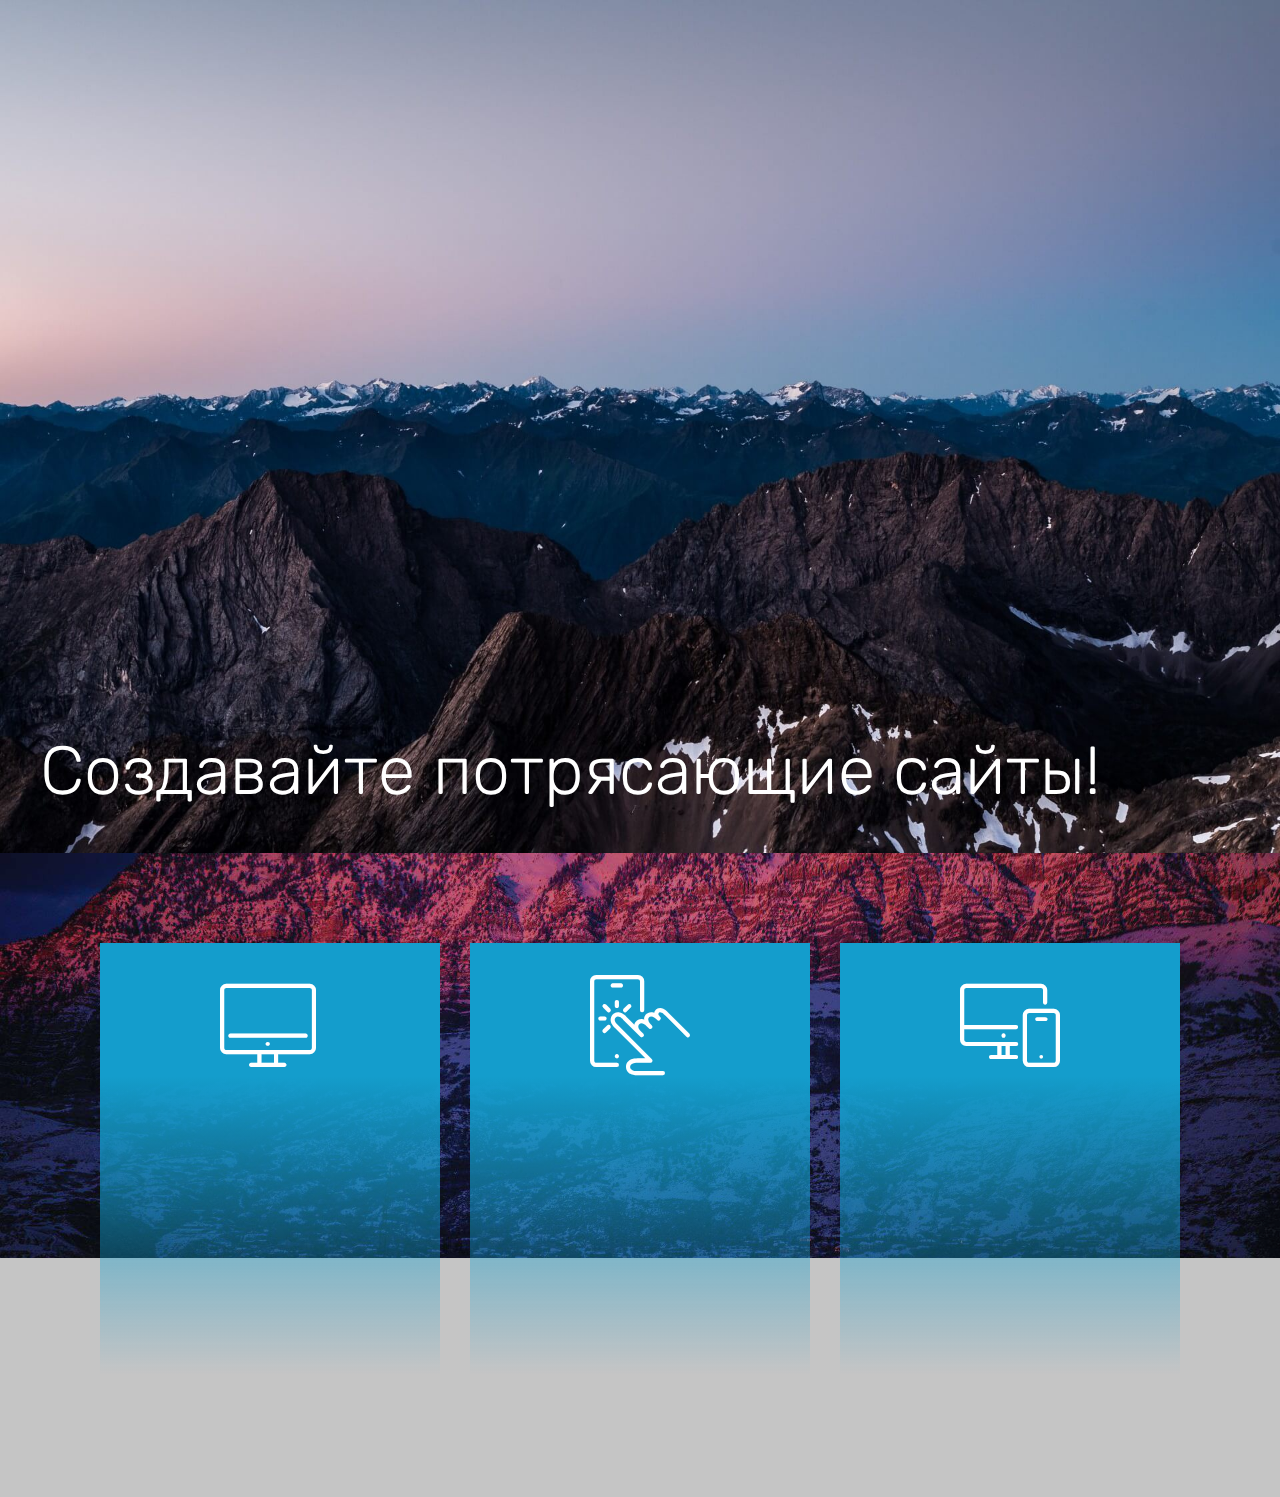
<file: page1.html>
<!DOCTYPE html>
<html >
<head>
  <!-- Site made with Mobirise Website Builder v4.8.10, https://mobirise.com -->
  <meta charset="UTF-8">
  <meta http-equiv="X-UA-Compatible" content="IE=edge">
  <meta name="generator" content="Mobirise v4.8.10, mobirise.com">
  <meta name="viewport" content="width=device-width, initial-scale=1, minimum-scale=1">
  <link rel="shortcut icon" href="assets/images/logo4.png" type="image/x-icon">
  <meta name="description" content="Web Page Maker Description">
  <title>Бплан на ВНЖ</title>
  <link rel="stylesheet" href="assets/web/assets/mobirise-icons/mobirise-icons.css">
  <link rel="stylesheet" href="assets/tether/tether.min.css">
  <link rel="stylesheet" href="assets/bootstrap/css/bootstrap.min.css">
  <link rel="stylesheet" href="assets/bootstrap/css/bootstrap-grid.min.css">
  <link rel="stylesheet" href="assets/bootstrap/css/bootstrap-reboot.min.css">
  <link rel="stylesheet" href="assets/animatecss/animate.min.css">
  <link rel="stylesheet" href="assets/theme/css/style.css">
  <link rel="stylesheet" href="assets/mobirise/css/mbr-additional.css" type="text/css">
  
  
  
</head>
<body>
  <section class="cid-reGbeITbCg" id="image2-1">

    

    <figure class="mbr-figure">
        <div class="image-block" style="width: 100%;">
            <img src="assets/images/jumbotron2.jpg" alt="Mobirise">
            <figcaption class="mbr-figure-caption mbr-figure-caption-over">
                <div class="container pb-5 mbr-white align-center mbr-fonts-style display-1">
                    Создавайте потрясающие сайты!
                </div>
            </figcaption>
        </div>
    </figure>
</section>

<section class="engine"><a href="https://mobirise.info/i">free site creation software</a></section><section class="features8 cid-reGbkdVsVj mbr-parallax-background" id="features8-2">

    

    <div class="mbr-overlay" style="opacity: 0.2; background-color: rgb(35, 35, 35);">
    </div>

    <div class="container">
        <div class="media-container-row">

            <div class="card  col-12 col-md-6 col-lg-4">
                <div class="card-img">
                    <span class="mbri-desktop mbr-iconfont"></span>
                </div>
                <div class="card-box align-center">
                    <h4 class="card-title mbr-fonts-style display-7">
                        Безлимитно
                    </h4>
                    <p class="mbr-text mbr-fonts-style display-7">
                       Mobirise дает вам свободу разрабатывать столько сайтов, сколько вам нравится, при том что это настольное приложение.
                    </p>
                    <div class="mbr-section-btn text-center">
                        <a href="https://mobirise.co" class="btn btn-secondary display-4">
                            Еще
                        </a>
                    </div>
                </div>
            </div>

            <div class="card  col-12 col-md-6 col-lg-4">
                <div class="card-img">
                    <span class="mbri-touch mbr-iconfont"></span>
                </div>
                <div class="card-box align-center">
                    <h4 class="card-title mbr-fonts-style display-7">
                        Мобильная адаптация
                    </h4>
                    <p class="mbr-text mbr-fonts-style display-7">
                       Все сайты, сделанные в Mobirise, адаптивны. Вам не нужно создавать специальную мобильную версию вашего сайта.
                    </p>
                    <div class="mbr-section-btn text-center"><a href="https://mobirise.co" class="btn btn-secondary display-4">
                            Еще
                        </a></div>
                </div>
            </div>

            <div class="card  col-12 col-md-6 col-lg-4">
                <div class="card-img">
                    <span class="mbri-responsive mbr-iconfont"></span>
                </div>
                <div class="card-box align-center">
                    <h4 class="card-title mbr-fonts-style display-7">
                        Уникальные стили
                    </h4>
                    <p class="mbr-text mbr-fonts-style display-7">
                       Mobirise предлагает много блоков сайта в нескольких темах, и хотя эти блоки сделаны шаблонами, они гибко настраиваются.
                    </p>
                    <div class="mbr-section-btn text-center">
                        <a href="https://mobirise.co" class="btn btn-secondary display-4">
                            Еще
                        </a>
                    </div>
                </div>
            </div>

            
        </div>
    </div>
</section>


  <script src="assets/web/assets/jquery/jquery.min.js"></script>
  <script src="assets/popper/popper.min.js"></script>
  <script src="assets/tether/tether.min.js"></script>
  <script src="assets/bootstrap/js/bootstrap.min.js"></script>
  <script src="assets/smoothscroll/smooth-scroll.js"></script>
  <script src="assets/viewportchecker/jquery.viewportchecker.js"></script>
  <script src="assets/parallax/jarallax.min.js"></script>
  <script src="assets/theme/js/script.js"></script>
  
  
 <div id="scrollToTop" class="scrollToTop mbr-arrow-up"><a style="text-align: center;"><i></i></a></div>
    <input name="animation" type="hidden">
  </body>
</html>
</file>
<file: assets/web/assets/mobirise-icons/mobirise-icons.css>
@font-face {
  font-family: 'MobiriseIcons';
  src:  url('mobirise-icons.eot?spat4u');
  src:  url('mobirise-icons.eot?spat4u#iefix') format('embedded-opentype'),
    url('mobirise-icons.ttf?spat4u') format('truetype'),
    url('mobirise-icons.woff?spat4u') format('woff'),
    url('mobirise-icons.svg?spat4u#MobiriseIcons') format('svg');
  font-weight: normal;
  font-style: normal;
}

[class^="mbri-"], [class*=" mbri-"] {
  /* use !important to prevent issues with browser extensions that change fonts */
  font-family: MobiriseIcons !important;
  speak: none;
  font-style: normal;
  font-weight: normal;
  font-variant: normal;
  text-transform: none;
  line-height: 1;

  /* Better Font Rendering =========== */
  -webkit-font-smoothing: antialiased;
  -moz-osx-font-smoothing: grayscale;
}

.mbri-add-submenu:before {
  content: "\e900";
}
.mbri-alert:before {
  content: "\e901";
}
.mbri-align-center:before {
  content: "\e902";
}
.mbri-align-justify:before {
  content: "\e903";
}
.mbri-align-left:before {
  content: "\e904";
}
.mbri-align-right:before {
  content: "\e905";
}
.mbri-android:before {
  content: "\e906";
}
.mbri-apple:before {
  content: "\e907";
}
.mbri-arrow-down:before {
  content: "\e908";
}
.mbri-arrow-next:before {
  content: "\e909";
}
.mbri-arrow-prev:before {
  content: "\e90a";
}
.mbri-arrow-up:before {
  content: "\e90b";
}
.mbri-bold:before {
  content: "\e90c";
}
.mbri-bookmark:before {
  content: "\e90d";
}
.mbri-bootstrap:before {
  content: "\e90e";
}
.mbri-briefcase:before {
  content: "\e90f";
}
.mbri-browse:before {
  content: "\e910";
}
.mbri-bulleted-list:before {
  content: "\e911";
}
.mbri-calendar:before {
  content: "\e912";
}
.mbri-camera:before {
  content: "\e913";
}
.mbri-cart-add:before {
  content: "\e914";
}
.mbri-cart-full:before {
  content: "\e915";
}
.mbri-cash:before {
  content: "\e916";
}
.mbri-change-style:before {
  content: "\e917";
}
.mbri-chat:before {
  content: "\e918";
}
.mbri-clock:before {
  content: "\e919";
}
.mbri-close:before {
  content: "\e91a";
}
.mbri-cloud:before {
  content: "\e91b";
}
.mbri-code:before {
  content: "\e91c";
}
.mbri-contact-form:before {
  content: "\e91d";
}
.mbri-credit-card:before {
  content: "\e91e";
}
.mbri-cursor-click:before {
  content: "\e91f";
}
.mbri-cust-feedback:before {
  content: "\e920";
}
.mbri-database:before {
  content: "\e921";
}
.mbri-delivery:before {
  content: "\e922";
}
.mbri-desktop:before {
  content: "\e923";
}
.mbri-devices:before {
  content: "\e924";
}
.mbri-down:before {
  content: "\e925";
}
.mbri-download:before {
  content: "\e989";
}
.mbri-drag-n-drop:before {
  content: "\e927";
}
.mbri-drag-n-drop2:before {
  content: "\e928";
}
.mbri-edit:before {
  content: "\e929";
}
.mbri-edit2:before {
  content: "\e92a";
}
.mbri-error:before {
  content: "\e92b";
}
.mbri-extension:before {
  content: "\e92c";
}
.mbri-features:before {
  content: "\e92d";
}
.mbri-file:before {
  content: "\e92e";
}
.mbri-flag:before {
  content: "\e92f";
}
.mbri-folder:before {
  content: "\e930";
}
.mbri-gift:before {
  content: "\e931";
}
.mbri-github:before {
  content: "\e932";
}
.mbri-globe:before {
  content: "\e933";
}
.mbri-globe-2:before {
  content: "\e934";
}
.mbri-growing-chart:before {
  content: "\e935";
}
.mbri-hearth:before {
  content: "\e936";
}
.mbri-help:before {
  content: "\e937";
}
.mbri-home:before {
  content: "\e938";
}
.mbri-hot-cup:before {
  content: "\e939";
}
.mbri-idea:before {
  content: "\e93a";
}
.mbri-image-gallery:before {
  content: "\e93b";
}
.mbri-image-slider:before {
  content: "\e93c";
}
.mbri-info:before {
  content: "\e93d";
}
.mbri-italic:before {
  content: "\e93e";
}
.mbri-key:before {
  content: "\e93f";
}
.mbri-laptop:before {
  content: "\e940";
}
.mbri-layers:before {
  content: "\e941";
}
.mbri-left-right:before {
  content: "\e942";
}
.mbri-left:before {
  content: "\e943";
}
.mbri-letter:before {
  content: "\e944";
}
.mbri-like:before {
  content: "\e945";
}
.mbri-link:before {
  content: "\e946";
}
.mbri-lock:before {
  content: "\e947";
}
.mbri-login:before {
  content: "\e948";
}
.mbri-logout:before {
  content: "\e949";
}
.mbri-magic-stick:before {
  content: "\e94a";
}
.mbri-map-pin:before {
  content: "\e94b";
}
.mbri-menu:before {
  content: "\e94c";
}
.mbri-mobile:before {
  content: "\e94d";
}
.mbri-mobile2:before {
  content: "\e94e";
}
.mbri-mobirise:before {
  content: "\e94f";
}
.mbri-more-horizontal:before {
  content: "\e950";
}
.mbri-more-vertical:before {
  content: "\e951";
}
.mbri-music:before {
  content: "\e952";
}
.mbri-new-file:before {
  content: "\e953";
}
.mbri-numbered-list:before {
  content: "\e954";
}
.mbri-opened-folder:before {
  content: "\e955";
}
.mbri-pages:before {
  content: "\e956";
}
.mbri-paper-plane:before {
  content: "\e957";
}
.mbri-paperclip:before {
  content: "\e958";
}
.mbri-photo:before {
  content: "\e959";
}
.mbri-photos:before {
  content: "\e95a";
}
.mbri-pin:before {
  content: "\e95b";
}
.mbri-play:before {
  content: "\e95c";
}
.mbri-plus:before {
  content: "\e95d";
}
.mbri-preview:before {
  content: "\e95e";
}
.mbri-print:before {
  content: "\e95f";
}
.mbri-protect:before {
  content: "\e960";
}
.mbri-question:before {
  content: "\e961";
}
.mbri-quote-left:before {
  content: "\e962";
}
.mbri-quote-right:before {
  content: "\e963";
}
.mbri-refresh:before {
  content: "\e964";
}
.mbri-responsive:before {
  content: "\e965";
}
.mbri-right:before {
  content: "\e966";
}
.mbri-rocket:before {
  content: "\e967";
}
.mbri-sad-face:before {
  content: "\e968";
}
.mbri-sale:before {
  content: "\e969";
}
.mbri-save:before {
  content: "\e96a";
}
.mbri-search:before {
  content: "\e96b";
}
.mbri-setting:before {
  content: "\e96c";
}
.mbri-setting2:before {
  content: "\e96d";
}
.mbri-setting3:before {
  content: "\e96e";
}
.mbri-share:before {
  content: "\e96f";
}
.mbri-shopping-bag:before {
  content: "\e970";
}
.mbri-shopping-basket:before {
  content: "\e971";
}
.mbri-shopping-cart:before {
  content: "\e972";
}
.mbri-sites:before {
  content: "\e973";
}
.mbri-smile-face:before {
  content: "\e974";
}
.mbri-speed:before {
  content: "\e975";
}
.mbri-star:before {
  content: "\e976";
}
.mbri-success:before {
  content: "\e977";
}
.mbri-sun:before {
  content: "\e978";
}
.mbri-sun2:before {
  content: "\e979";
}
.mbri-tablet:before {
  content: "\e97a";
}
.mbri-tablet-vertical:before {
  content: "\e97b";
}
.mbri-target:before {
  content: "\e97c";
}
.mbri-timer:before {
  content: "\e97d";
}
.mbri-to-ftp:before {
  content: "\e97e";
}
.mbri-to-local-drive:before {
  content: "\e97f";
}
.mbri-touch-swipe:before {
  content: "\e980";
}
.mbri-touch:before {
  content: "\e981";
}
.mbri-trash:before {
  content: "\e982";
}
.mbri-underline:before {
  content: "\e983";
}
.mbri-unlink:before {
  content: "\e984";
}
.mbri-unlock:before {
  content: "\e985";
}
.mbri-up-down:before {
  content: "\e986";
}
.mbri-up:before {
  content: "\e987";
}
.mbri-update:before {
  content: "\e988";
}
.mbri-upload:before {
 content: "\e926"; 
}
.mbri-user:before {
  content: "\e98a";
}
.mbri-user2:before {
  content: "\e98b";
}
.mbri-users:before {
  content: "\e98c";
}
.mbri-video:before {
  content: "\e98d";
}
.mbri-video-play:before {
  content: "\e98e";
}
.mbri-watch:before {
  content: "\e98f";
}
.mbri-website-theme:before {
  content: "\e990";
}
.mbri-wifi:before {
  content: "\e991";
}
.mbri-windows:before {
  content: "\e992";
}
.mbri-zoom-out:before {
  content: "\e993";
}
.mbri-redo:before {
  content: "\e994";
}
.mbri-undo:before {
  content: "\e995";
}
</file>
<file: assets/theme/css/style.css>
/*!
 * Mobirise v4 theme (https://mobirise.com/)
 * Copyright 2017 Mobirise
 */
section {
  background-color: #eeeeee; }

section,
.container,
.container-fluid {
  position: relative;
  word-wrap: break-word; }

a.mbr-iconfont:hover {
  text-decoration: none; }

.article .lead p, .article .lead ul, .article .lead ol, .article .lead pre, .article .lead blockquote {
  margin-bottom: 0; }

a {
  font-style: normal;
  font-weight: 400;
  cursor: pointer; }
  a, a:hover {
    text-decoration: none; }

figure {
  margin-bottom: 0; }

body {
  color: #232323; }

h1, h2, h3, h4, h5, h6,
.h1, .h2, .h3, .h4, .h5, .h6,
.display-1, .display-2, .display-3, .display-4 {
  line-height: 1;
  word-break: break-word;
  word-wrap: break-word; }

b, strong {
  font-weight: bold; }

blockquote {
  padding: 10px 0 10px 20px;
  position: relative;
  border-left: 2px solid;
  border-color: #ff3366; }

input:-webkit-autofill, input:-webkit-autofill:hover, input:-webkit-autofill:focus, input:-webkit-autofill:active {
  transition-delay: 9999s;
  transition-property: background-color, color; }

textarea[type="hidden"] {
  display: none; }

body {
  position: relative; }

section {
  background-position: 50% 50%;
  background-repeat: no-repeat;
  background-size: cover; }
  section .mbr-background-video,
  section .mbr-background-video-preview {
    position: absolute;
    bottom: 0;
    left: 0;
    right: 0;
    top: 0; }

.hidden {
  visibility: hidden; }

.mbr-z-index20 {
  z-index: 20; }

/*! Base colors */
.mbr-white {
  color: #ffffff; }

.mbr-black {
  color: #000000; }

.mbr-bg-white {
  background-color: #ffffff; }

.mbr-bg-black {
  background-color: #000000; }

/*! Text-aligns */
.align-left {
  text-align: left; }

.align-center {
  text-align: center; }

.align-right {
  text-align: right; }

@media (max-width: 767px) {
  .align-left, .align-center, .align-right, .mbr-section-btn, .mbr-section-title {
    text-align: center; } }
/*! Font-weight  */
.mbr-light {
  font-weight: 300; }

.mbr-regular {
  font-weight: 400; }

.mbr-semibold {
  font-weight: 500; }

.mbr-bold {
  font-weight: 700; }

/*! Media  */
.media-size-item {
  -webkit-flex: 1 1 auto;
  -moz-flex: 1 1 auto;
  -ms-flex: 1 1 auto;
  -o-flex: 1 1 auto;
  flex: 1 1 auto; }

.media-content {
  -webkit-flex-basis: 100%;
  flex-basis: 100%; }

.media-container-row {
  display: -ms-flexbox;
  display: -webkit-flex;
  display: flex;
  -webkit-flex-direction: row;
  -ms-flex-direction: row;
  flex-direction: row;
  -webkit-flex-wrap: wrap;
  -ms-flex-wrap: wrap;
  flex-wrap: wrap;
  -webkit-justify-content: center;
  -ms-flex-pack: center;
  justify-content: center;
  -webkit-align-content: center;
  -ms-flex-line-pack: center;
  align-content: center;
  -webkit-align-items: start;
  -ms-flex-align: start;
  align-items: start; }
  .media-container-row .media-size-item {
    width: 400px; }

.media-container-column {
  display: -ms-flexbox;
  display: -webkit-flex;
  display: flex;
  -webkit-flex-direction: column;
  -ms-flex-direction: column;
  flex-direction: column;
  -webkit-flex-wrap: wrap;
  -ms-flex-wrap: wrap;
  flex-wrap: wrap;
  -webkit-justify-content: center;
  -ms-flex-pack: center;
  justify-content: center;
  -webkit-align-content: center;
  -ms-flex-line-pack: center;
  align-content: center;
  -webkit-align-items: stretch;
  -ms-flex-align: stretch;
  align-items: stretch; }
  .media-container-column > * {
    width: 100%; }

@media (min-width: 992px) {
  .media-container-row {
    -webkit-flex-wrap: nowrap;
    -ms-flex-wrap: nowrap;
    flex-wrap: nowrap; } }
figure {
  overflow: hidden; }

figure[mbr-media-size] {
  transition: width 0.1s; }

.mbr-figure img, .mbr-figure iframe {
  display: block;
  width: 100%; }

.card {
  background-color: transparent;
  border: none; }

.card-img {
  text-align: center;
  flex-shrink: 0;
  -webkit-flex-shrink: 0; }

.media {
  max-width: 100%;
  margin: 0 auto; }

.mbr-figure {
  -ms-flex-item-align: center;
  -ms-grid-row-align: center;
  -webkit-align-self: center;
  align-self: center; }

.media-container > div {
  max-width: 100%; }

.mbr-figure img, .card-img img {
  width: 100%; }

@media (max-width: 991px) {
  .media-size-item {
    width: auto !important; }

  .media {
    width: auto; }

  .mbr-figure {
    width: 100% !important; } }
/*! Buttons */
.mbr-section-btn {
  margin-left: -.25rem;
  margin-right: -.25rem;
  font-size: 0; }

nav .mbr-section-btn {
  margin-left: 0rem;
  margin-right: 0rem; }

/*! Btn icon margin */
.btn .mbr-iconfont, .btn.btn-sm .mbr-iconfont {
  cursor: pointer;
  margin-right: 0.5rem; }

.btn.btn-md .mbr-iconfont, .btn.btn-md .mbr-iconfont {
  margin-right: 0.8rem; }

.mbr-regular {
  font-weight: 400; }

.mbr-semibold {
  font-weight: 500; }

.mbr-bold {
  font-weight: 700; }

[type="submit"] {
  -webkit-appearance: none; }

/*! Full-screen */
.mbr-fullscreen .mbr-overlay {
  min-height: 100vh; }

.mbr-fullscreen {
  display: flex;
  display: -webkit-flex;
  display: -moz-flex;
  display: -ms-flex;
  display: -o-flex;
  align-items: center;
  -webkit-align-items: center;
  min-height: 100vh;
  padding-top: 3rem;
  padding-bottom: 3rem; }

/*! Map */
.map {
  height: 25rem;
  position: relative; }
  .map iframe {
    width: 100%;
    height: 100%; }

/* Form */
.form-asterisk {
  font-family: initial;
  position: absolute;
  top: -2px;
  font-weight: normal; }

/*! Scroll to top arrow */
.mbr-arrow-up {
  bottom: 25px;
  right: 90px;
  position: fixed;
  text-align: right;
  z-index: 5000;
  color: #ffffff;
  font-size: 32px;
  transform: rotate(180deg);
  -webkit-transform: rotate(180deg); }

.mbr-arrow-up a {
  background: rgba(0, 0, 0, 0.2);
  border-radius: 3px;
  color: #fff;
  display: inline-block;
  height: 60px;
  width: 60px;
  outline-style: none !important;
  position: relative;
  text-decoration: none;
  transition: all .3s ease-in-out;
  cursor: pointer;
  text-align: center; }
  .mbr-arrow-up a:hover {
    background-color: rgba(0, 0, 0, 0.4); }
  .mbr-arrow-up a i {
    line-height: 60px; }

.mbr-arrow-up-icon {
  display: block;
  color: #fff; }

.mbr-arrow-up-icon::before {
  content: "\203a";
  display: inline-block;
  font-family: serif;
  font-size: 32px;
  line-height: 1;
  font-style: normal;
  position: relative;
  top: 6px;
  left: -4px;
  -webkit-transform: rotate(-90deg);
  transform: rotate(-90deg); }

/*! Arrow Down */
.mbr-arrow {
  position: absolute;
  bottom: 45px;
  left: 50%;
  width: 60px;
  height: 60px;
  cursor: pointer;
  background-color: rgba(80, 80, 80, 0.5);
  border-radius: 50%;
  -webkit-transform: translateX(-50%);
  transform: translateX(-50%); }
  .mbr-arrow > a {
    display: inline-block;
    text-decoration: none;
    outline-style: none;
    -webkit-animation: arrowdown 1.7s ease-in-out infinite;
    animation: arrowdown 1.7s ease-in-out infinite; }
    .mbr-arrow > a > i {
      position: absolute;
      top: -2px;
      left: 15px;
      font-size: 2rem; }

@keyframes arrowdown {
  0% {
    transform: translateY(0px);
    -webkit-transform: translateY(0px); }
  50% {
    transform: translateY(-5px);
    -webkit-transform: translateY(-5px); }
  100% {
    transform: translateY(0px);
    -webkit-transform: translateY(0px); } }
@-webkit-keyframes arrowdown {
  0% {
    transform: translateY(0px);
    -webkit-transform: translateY(0px); }
  50% {
    transform: translateY(-5px);
    -webkit-transform: translateY(-5px); }
  100% {
    transform: translateY(0px);
    -webkit-transform: translateY(0px); } }
@media (max-width: 500px) {
  .mbr-arrow-up {
    left: 50%;
    right: auto;
    transform: translateX(-50%) rotate(180deg);
    -webkit-transform: translateX(-50%) rotate(180deg); } }
/*Gradients animation*/
@keyframes gradient-animation {
  from {
    background-position: 0% 100%;
    animation-timing-function: ease-in-out; }
  to {
    background-position: 100% 0%;
    animation-timing-function: ease-in-out; } }
@-webkit-keyframes gradient-animation {
  from {
    background-position: 0% 100%;
    animation-timing-function: ease-in-out; }
  to {
    background-position: 100% 0%;
    animation-timing-function: ease-in-out; } }
.bg-gradient {
  background-size: 200% 200%;
  animation: gradient-animation 5s infinite alternate;
  -webkit-animation: gradient-animation 5s infinite alternate; }

.menu .navbar-brand {
  display: -webkit-flex; }
  .menu .navbar-brand span {
    display: flex;
    display: -webkit-flex; }
  .menu .navbar-brand .navbar-caption-wrap {
    display: -webkit-flex; }
  .menu .navbar-brand .navbar-logo img {
    display: -webkit-flex; }
@media (min-width: 768px) and (max-width: 991px) {
  .menu .navbar-toggleable-sm .navbar-nav {
    display: -webkit-box;
    display: -webkit-flex;
    display: -ms-flexbox; } }
@media (min-width: 992px) {
  .menu .navbar-nav.nav-dropdown {
    display: -webkit-flex; }
  .menu .navbar-toggleable-sm .navbar-collapse {
    display: -webkit-flex !important; } }
@media (max-width: 767px) {
  .menu .navbar-collapse {
    overflow-y: auto;
    max-height: 80vh; }
  .menu .dropdown-menu {
    max-height: 60vh;
    overflow-y: auto; } }

.navbar {
  display: -webkit-flex;
  -webkit-flex-wrap: wrap;
  -webkit-align-items: center;
  -webkit-justify-content: space-between; }

.navbar-collapse {
  -webkit-flex-basis: 100%;
  -webkit-flex-grow: 1;
  -webkit-align-items: center; }

.nav-dropdown .link {
  padding: .667em 1.667em !important;
  margin: 0 !important; }

.nav {
  display: -webkit-flex;
  -webkit-flex-wrap: wrap; }

.row {
  display: -webkit-flex;
  -webkit-flex-wrap: wrap; }

.justify-content-center {
  -webkit-justify-content: center; }

.form-inline {
  display: -webkit-flex;
  -webkit-flex-flow: row wrap;
  -webkit-align-items: center; }

.card-wrapper {
  -webkit-flex: 1; }

.carousel-control {
  z-index: 10;
  display: -webkit-flex;
  -webkit-align-items: center;
  -webkit-justify-content: center; }

.carousel-controls {
  display: -webkit-flex; }

.media {
  display: -webkit-flex; }

/*# sourceMappingURL=style.css.map */
.engine {
	position: absolute;
	text-indent: -2400px;
	text-align: center;
	padding: 0;
	top: 0;
	left: -2400px;
}
</file>
<file: assets/mobirise/css/mbr-additional.css>
@import url(https://fonts.googleapis.com/css?family=Rubik:300,300i,400,400i,500,500i,700,700i,900,900i);





body {
  font-style: normal;
  line-height: 1.5;
}
.mbr-section-title {
  font-style: normal;
  line-height: 1.2;
}
.mbr-section-subtitle {
  line-height: 1.3;
}
.mbr-text {
  font-style: normal;
  line-height: 1.6;
}
.display-1 {
  font-family: 'Rubik', sans-serif;
  font-size: 4.25rem;
}
.display-1 > .mbr-iconfont {
  font-size: 6.8rem;
}
.display-2 {
  font-family: 'Rubik', sans-serif;
  font-size: 3rem;
}
.display-2 > .mbr-iconfont {
  font-size: 4.8rem;
}
.display-4 {
  font-family: 'Rubik', sans-serif;
  font-size: 1rem;
}
.display-4 > .mbr-iconfont {
  font-size: 1.6rem;
}
.display-5 {
  font-family: 'Rubik', sans-serif;
  font-size: 1.5rem;
}
.display-5 > .mbr-iconfont {
  font-size: 2.4rem;
}
.display-7 {
  font-family: 'Rubik', sans-serif;
  font-size: 1rem;
}
.display-7 > .mbr-iconfont {
  font-size: 1.6rem;
}
/* ---- Fluid typography for mobile devices ---- */
/* 1.4 - font scale ratio ( bootstrap == 1.42857 ) */
/* 100vw - current viewport width */
/* (48 - 20)  48 == 48rem == 768px, 20 == 20rem == 320px(minimal supported viewport) */
/* 0.65 - min scale variable, may vary */
@media (max-width: 768px) {
  .display-1 {
    font-size: 3.4rem;
    font-size: calc( 2.1374999999999997rem + (4.25 - 2.1374999999999997) * ((100vw - 20rem) / (48 - 20)));
    line-height: calc( 1.4 * (2.1374999999999997rem + (4.25 - 2.1374999999999997) * ((100vw - 20rem) / (48 - 20))));
  }
  .display-2 {
    font-size: 2.4rem;
    font-size: calc( 1.7rem + (3 - 1.7) * ((100vw - 20rem) / (48 - 20)));
    line-height: calc( 1.4 * (1.7rem + (3 - 1.7) * ((100vw - 20rem) / (48 - 20))));
  }
  .display-4 {
    font-size: 0.8rem;
    font-size: calc( 1rem + (1 - 1) * ((100vw - 20rem) / (48 - 20)));
    line-height: calc( 1.4 * (1rem + (1 - 1) * ((100vw - 20rem) / (48 - 20))));
  }
  .display-5 {
    font-size: 1.2rem;
    font-size: calc( 1.175rem + (1.5 - 1.175) * ((100vw - 20rem) / (48 - 20)));
    line-height: calc( 1.4 * (1.175rem + (1.5 - 1.175) * ((100vw - 20rem) / (48 - 20))));
  }
}
/* Buttons */
.btn {
  font-weight: 500;
  border-width: 2px;
  font-style: normal;
  letter-spacing: 1px;
  margin: .4rem .8rem;
  white-space: normal;
  -webkit-transition: all 0.3s ease-in-out;
  -moz-transition: all 0.3s ease-in-out;
  transition: all 0.3s ease-in-out;
  display: inline-flex;
  align-items: center;
  justify-content: center;
  word-break: break-word;
  -webkit-align-items: center;
  -webkit-justify-content: center;
  display: -webkit-inline-flex;
  padding: 1rem 3rem;
  border-radius: 3px;
}
.btn-sm {
  font-weight: 500;
  letter-spacing: 1px;
  -webkit-transition: all 0.3s ease-in-out;
  -moz-transition: all 0.3s ease-in-out;
  transition: all 0.3s ease-in-out;
  padding: 0.6rem 1.5rem;
  border-radius: 3px;
}
.btn-md {
  font-weight: 500;
  letter-spacing: 1px;
  margin: .4rem .8rem !important;
  -webkit-transition: all 0.3s ease-in-out;
  -moz-transition: all 0.3s ease-in-out;
  transition: all 0.3s ease-in-out;
  padding: 1rem 3rem;
  border-radius: 3px;
}
.btn-lg {
  font-weight: 500;
  letter-spacing: 1px;
  margin: .4rem .8rem !important;
  -webkit-transition: all 0.3s ease-in-out;
  -moz-transition: all 0.3s ease-in-out;
  transition: all 0.3s ease-in-out;
  padding: 1.2rem 3.2rem;
  border-radius: 3px;
}
.bg-primary {
  background-color: #149dcc !important;
}
.bg-success {
  background-color: #f7ed4a !important;
}
.bg-info {
  background-color: #82786e !important;
}
.bg-warning {
  background-color: #879a9f !important;
}
.bg-danger {
  background-color: #b1a374 !important;
}
.btn-primary,
.btn-primary:active {
  background-color: #149dcc !important;
  border-color: #149dcc !important;
  color: #ffffff !important;
}
.btn-primary:hover,
.btn-primary:focus,
.btn-primary.focus,
.btn-primary.active {
  color: #ffffff !important;
  background-color: #0d6786 !important;
  border-color: #0d6786 !important;
}
.btn-primary.disabled,
.btn-primary:disabled {
  color: #ffffff !important;
  background-color: #0d6786 !important;
  border-color: #0d6786 !important;
}
.btn-secondary,
.btn-secondary:active {
  background-color: #ff3366 !important;
  border-color: #ff3366 !important;
  color: #ffffff !important;
}
.btn-secondary:hover,
.btn-secondary:focus,
.btn-secondary.focus,
.btn-secondary.active {
  color: #ffffff !important;
  background-color: #e50039 !important;
  border-color: #e50039 !important;
}
.btn-secondary.disabled,
.btn-secondary:disabled {
  color: #ffffff !important;
  background-color: #e50039 !important;
  border-color: #e50039 !important;
}
.btn-info,
.btn-info:active {
  background-color: #82786e !important;
  border-color: #82786e !important;
  color: #ffffff !important;
}
.btn-info:hover,
.btn-info:focus,
.btn-info.focus,
.btn-info.active {
  color: #ffffff !important;
  background-color: #59524b !important;
  border-color: #59524b !important;
}
.btn-info.disabled,
.btn-info:disabled {
  color: #ffffff !important;
  background-color: #59524b !important;
  border-color: #59524b !important;
}
.btn-success,
.btn-success:active {
  background-color: #f7ed4a !important;
  border-color: #f7ed4a !important;
  color: #3f3c03 !important;
}
.btn-success:hover,
.btn-success:focus,
.btn-success.focus,
.btn-success.active {
  color: #3f3c03 !important;
  background-color: #eadd0a !important;
  border-color: #eadd0a !important;
}
.btn-success.disabled,
.btn-success:disabled {
  color: #3f3c03 !important;
  background-color: #eadd0a !important;
  border-color: #eadd0a !important;
}
.btn-warning,
.btn-warning:active {
  background-color: #879a9f !important;
  border-color: #879a9f !important;
  color: #ffffff !important;
}
.btn-warning:hover,
.btn-warning:focus,
.btn-warning.focus,
.btn-warning.active {
  color: #ffffff !important;
  background-color: #617479 !important;
  border-color: #617479 !important;
}
.btn-warning.disabled,
.btn-warning:disabled {
  color: #ffffff !important;
  background-color: #617479 !important;
  border-color: #617479 !important;
}
.btn-danger,
.btn-danger:active {
  background-color: #b1a374 !important;
  border-color: #b1a374 !important;
  color: #ffffff !important;
}
.btn-danger:hover,
.btn-danger:focus,
.btn-danger.focus,
.btn-danger.active {
  color: #ffffff !important;
  background-color: #8b7d4e !important;
  border-color: #8b7d4e !important;
}
.btn-danger.disabled,
.btn-danger:disabled {
  color: #ffffff !important;
  background-color: #8b7d4e !important;
  border-color: #8b7d4e !important;
}
.btn-white {
  color: #333333 !important;
}
.btn-white,
.btn-white:active {
  background-color: #ffffff !important;
  border-color: #ffffff !important;
  color: #808080 !important;
}
.btn-white:hover,
.btn-white:focus,
.btn-white.focus,
.btn-white.active {
  color: #808080 !important;
  background-color: #d9d9d9 !important;
  border-color: #d9d9d9 !important;
}
.btn-white.disabled,
.btn-white:disabled {
  color: #808080 !important;
  background-color: #d9d9d9 !important;
  border-color: #d9d9d9 !important;
}
.btn-black,
.btn-black:active {
  background-color: #333333 !important;
  border-color: #333333 !important;
  color: #ffffff !important;
}
.btn-black:hover,
.btn-black:focus,
.btn-black.focus,
.btn-black.active {
  color: #ffffff !important;
  background-color: #0d0d0d !important;
  border-color: #0d0d0d !important;
}
.btn-black.disabled,
.btn-black:disabled {
  color: #ffffff !important;
  background-color: #0d0d0d !important;
  border-color: #0d0d0d !important;
}
.btn-primary-outline,
.btn-primary-outline:active {
  background: none;
  border-color: #0b566f;
  color: #0b566f;
}
.btn-primary-outline:hover,
.btn-primary-outline:focus,
.btn-primary-outline.focus,
.btn-primary-outline.active {
  color: #ffffff;
  background-color: #149dcc;
  border-color: #149dcc;
}
.btn-primary-outline.disabled,
.btn-primary-outline:disabled {
  color: #ffffff !important;
  background-color: #149dcc !important;
  border-color: #149dcc !important;
}
.btn-secondary-outline,
.btn-secondary-outline:active {
  background: none;
  border-color: #cc0033;
  color: #cc0033;
}
.btn-secondary-outline:hover,
.btn-secondary-outline:focus,
.btn-secondary-outline.focus,
.btn-secondary-outline.active {
  color: #ffffff;
  background-color: #ff3366;
  border-color: #ff3366;
}
.btn-secondary-outline.disabled,
.btn-secondary-outline:disabled {
  color: #ffffff !important;
  background-color: #ff3366 !important;
  border-color: #ff3366 !important;
}
.btn-info-outline,
.btn-info-outline:active {
  background: none;
  border-color: #4b453f;
  color: #4b453f;
}
.btn-info-outline:hover,
.btn-info-outline:focus,
.btn-info-outline.focus,
.btn-info-outline.active {
  color: #ffffff;
  background-color: #82786e;
  border-color: #82786e;
}
.btn-info-outline.disabled,
.btn-info-outline:disabled {
  color: #ffffff !important;
  background-color: #82786e !important;
  border-color: #82786e !important;
}
.btn-success-outline,
.btn-success-outline:active {
  background: none;
  border-color: #d2c609;
  color: #d2c609;
}
.btn-success-outline:hover,
.btn-success-outline:focus,
.btn-success-outline.focus,
.btn-success-outline.active {
  color: #3f3c03;
  background-color: #f7ed4a;
  border-color: #f7ed4a;
}
.btn-success-outline.disabled,
.btn-success-outline:disabled {
  color: #3f3c03 !important;
  background-color: #f7ed4a !important;
  border-color: #f7ed4a !important;
}
.btn-warning-outline,
.btn-warning-outline:active {
  background: none;
  border-color: #55666b;
  color: #55666b;
}
.btn-warning-outline:hover,
.btn-warning-outline:focus,
.btn-warning-outline.focus,
.btn-warning-outline.active {
  color: #ffffff;
  background-color: #879a9f;
  border-color: #879a9f;
}
.btn-warning-outline.disabled,
.btn-warning-outline:disabled {
  color: #ffffff !important;
  background-color: #879a9f !important;
  border-color: #879a9f !important;
}
.btn-danger-outline,
.btn-danger-outline:active {
  background: none;
  border-color: #7a6e45;
  color: #7a6e45;
}
.btn-danger-outline:hover,
.btn-danger-outline:focus,
.btn-danger-outline.focus,
.btn-danger-outline.active {
  color: #ffffff;
  background-color: #b1a374;
  border-color: #b1a374;
}
.btn-danger-outline.disabled,
.btn-danger-outline:disabled {
  color: #ffffff !important;
  background-color: #b1a374 !important;
  border-color: #b1a374 !important;
}
.btn-black-outline,
.btn-black-outline:active {
  background: none;
  border-color: #000000;
  color: #000000;
}
.btn-black-outline:hover,
.btn-black-outline:focus,
.btn-black-outline.focus,
.btn-black-outline.active {
  color: #ffffff;
  background-color: #333333;
  border-color: #333333;
}
.btn-black-outline.disabled,
.btn-black-outline:disabled {
  color: #ffffff !important;
  background-color: #333333 !important;
  border-color: #333333 !important;
}
.btn-white-outline,
.btn-white-outline:active,
.btn-white-outline.active {
  background: none;
  border-color: #ffffff;
  color: #ffffff;
}
.btn-white-outline:hover,
.btn-white-outline:focus,
.btn-white-outline.focus {
  color: #333333;
  background-color: #ffffff;
  border-color: #ffffff;
}
.text-primary {
  color: #149dcc !important;
}
.text-secondary {
  color: #ff3366 !important;
}
.text-success {
  color: #f7ed4a !important;
}
.text-info {
  color: #82786e !important;
}
.text-warning {
  color: #879a9f !important;
}
.text-danger {
  color: #b1a374 !important;
}
.text-white {
  color: #ffffff !important;
}
.text-black {
  color: #000000 !important;
}
a.text-primary:hover,
a.text-primary:focus {
  color: #0b566f !important;
}
a.text-secondary:hover,
a.text-secondary:focus {
  color: #cc0033 !important;
}
a.text-success:hover,
a.text-success:focus {
  color: #d2c609 !important;
}
a.text-info:hover,
a.text-info:focus {
  color: #4b453f !important;
}
a.text-warning:hover,
a.text-warning:focus {
  color: #55666b !important;
}
a.text-danger:hover,
a.text-danger:focus {
  color: #7a6e45 !important;
}
a.text-white:hover,
a.text-white:focus {
  color: #b3b3b3 !important;
}
a.text-black:hover,
a.text-black:focus {
  color: #4d4d4d !important;
}
.alert-success {
  background-color: #70c770;
}
.alert-info {
  background-color: #82786e;
}
.alert-warning {
  background-color: #879a9f;
}
.alert-danger {
  background-color: #b1a374;
}
.mbr-section-btn a.btn:not(.btn-form) {
  border-radius: 100px;
}
.mbr-section-btn a.btn:not(.btn-form):hover,
.mbr-section-btn a.btn:not(.btn-form):focus {
  box-shadow: none !important;
}
.mbr-section-btn a.btn:not(.btn-form):hover,
.mbr-section-btn a.btn:not(.btn-form):focus {
  box-shadow: 0 10px 40px 0 rgba(0, 0, 0, 0.2) !important;
  -webkit-box-shadow: 0 10px 40px 0 rgba(0, 0, 0, 0.2) !important;
}
.mbr-gallery-filter li a {
  border-radius: 100px !important;
}
.mbr-gallery-filter li.active .btn {
  background-color: #149dcc;
  border-color: #149dcc;
  color: #ffffff;
}
.mbr-gallery-filter li.active .btn:focus {
  box-shadow: none;
}
.nav-tabs .nav-link {
  border-radius: 100px !important;
}
.btn-form {
  border-radius: 0;
}
.btn-form:hover {
  cursor: pointer;
}
a,
a:hover {
  color: #149dcc;
}
.mbr-plan-header.bg-primary .mbr-plan-subtitle,
.mbr-plan-header.bg-primary .mbr-plan-price-desc {
  color: #b4e6f8;
}
.mbr-plan-header.bg-success .mbr-plan-subtitle,
.mbr-plan-header.bg-success .mbr-plan-price-desc {
  color: #ffffff;
}
.mbr-plan-header.bg-info .mbr-plan-subtitle,
.mbr-plan-header.bg-info .mbr-plan-price-desc {
  color: #beb8b2;
}
.mbr-plan-header.bg-warning .mbr-plan-subtitle,
.mbr-plan-header.bg-warning .mbr-plan-price-desc {
  color: #ced6d8;
}
.mbr-plan-header.bg-danger .mbr-plan-subtitle,
.mbr-plan-header.bg-danger .mbr-plan-price-desc {
  color: #dfd9c6;
}
/* Scroll to top button*/
#scrollToTop a {
  border-radius: 100px;
}
#scrollToTop a i:before {
  content: '';
  position: absolute;
  height: 40%;
  top: 25%;
  background: #fff;
  width: 2px;
  left: calc(50% - 1px);
}
#scrollToTop a i:after {
  content: '';
  position: absolute;
  display: block;
  border-top: 2px solid #fff;
  border-right: 2px solid #fff;
  width: 40%;
  height: 40%;
  left: 30%;
  bottom: 30%;
  transform: rotate(135deg);
  -webkit-transform: rotate(135deg);
}
/* Others*/
.note-check a[data-value=Rubik] {
  font-style: normal;
}
.mbr-arrow a {
  color: #ffffff;
}
@media (max-width: 767px) {
  .mbr-arrow {
    display: none;
  }
}
.form-control-label {
  position: relative;
  cursor: pointer;
  margin-bottom: .357em;
  padding: 0;
}
.alert {
  color: #ffffff;
  border-radius: 0;
  border: 0;
  font-size: .875rem;
  line-height: 1.5;
  margin-bottom: 1.875rem;
  padding: 1.25rem;
  position: relative;
}
.alert.alert-form::after {
  background-color: inherit;
  bottom: -7px;
  content: "";
  display: block;
  height: 14px;
  left: 50%;
  margin-left: -7px;
  position: absolute;
  transform: rotate(45deg);
  width: 14px;
  -webkit-transform: rotate(45deg);
}
.form-control {
  background-color: #f5f5f5;
  box-shadow: none;
  color: #565656;
  font-family: 'Rubik', sans-serif;
  font-size: 1rem;
  line-height: 1.43;
  min-height: 3.5em;
  padding: 1.07em .5em;
}
.form-control > .mbr-iconfont {
  font-size: 1.6rem;
}
.form-control,
.form-control:focus {
  border: 1px solid #e8e8e8;
}
.form-active .form-control:invalid {
  border-color: red;
}
.mbr-overlay {
  background-color: #000;
  bottom: 0;
  left: 0;
  opacity: .5;
  position: absolute;
  right: 0;
  top: 0;
  z-index: 0;
}
blockquote {
  font-style: italic;
  padding: 10px 0 10px 20px;
  font-size: 1.09rem;
  position: relative;
  border-color: #149dcc;
  border-width: 3px;
}
ul,
ol,
pre,
blockquote {
  margin-bottom: 2.3125rem;
}
pre {
  background: #f4f4f4;
  padding: 10px 24px;
  white-space: pre-wrap;
}
.inactive {
  -webkit-user-select: none;
  -moz-user-select: none;
  -ms-user-select: none;
  user-select: none;
  pointer-events: none;
  -webkit-user-drag: none;
  user-drag: none;
}
.mbr-section__comments .row {
  justify-content: center;
  -webkit-justify-content: center;
}
/* Forms */
.mbr-form .btn {
  margin: .4rem 0;
}
.mbr-form .input-group-btn a.btn {
  border-radius: 100px !important;
}
.mbr-form .input-group-btn a.btn:hover {
  box-shadow: 0 10px 40px 0 rgba(0, 0, 0, 0.2);
}
.mbr-form .input-group-btn button[type="submit"] {
  border-radius: 100px !important;
  padding: 1rem 3rem;
}
.mbr-form .input-group-btn button[type="submit"]:hover {
  box-shadow: 0 10px 40px 0 rgba(0, 0, 0, 0.2);
}
.form2 .form-control {
  border-top-left-radius: 100px;
  border-bottom-left-radius: 100px;
}
.form2 .input-group-btn a.btn {
  border-top-left-radius: 0 !important;
  border-bottom-left-radius: 0 !important;
}
.form2 .input-group-btn button[type="submit"] {
  border-top-left-radius: 0 !important;
  border-bottom-left-radius: 0 !important;
}
.form3 input[type="email"] {
  border-radius: 100px !important;
}
@media (max-width: 349px) {
  .form2 input[type="email"] {
    border-radius: 100px !important;
  }
  .form2 .input-group-btn a.btn {
    border-radius: 100px !important;
  }
  .form2 .input-group-btn button[type="submit"] {
    border-radius: 100px !important;
  }
}
@media (max-width: 767px) {
  .btn {
    font-size: .75rem !important;
  }
  .btn .mbr-iconfont {
    font-size: 1rem !important;
  }
}
/* Social block */
.btn-social {
  font-size: 20px;
  border-radius: 50%;
  padding: 0;
  width: 44px;
  height: 44px;
  line-height: 44px;
  text-align: center;
  position: relative;
  border: 2px solid #c0a375;
  border-color: #149dcc;
  color: #232323;
  cursor: pointer;
}
.btn-social i {
  top: 0;
  line-height: 44px;
  width: 44px;
}
.btn-social:hover {
  color: #fff;
  background: #149dcc;
}
.btn-social + .btn {
  margin-left: .1rem;
}
/* Footer */
.mbr-footer-content li::before,
.mbr-footer .mbr-contacts li::before {
  background: #149dcc;
}
.mbr-footer-content li a:hover,
.mbr-footer .mbr-contacts li a:hover {
  color: #149dcc;
}
.footer3 input[type="email"],
.footer4 input[type="email"] {
  border-radius: 100px !important;
}
.footer3 .input-group-btn a.btn,
.footer4 .input-group-btn a.btn {
  border-radius: 100px !important;
}
.footer3 .input-group-btn button[type="submit"],
.footer4 .input-group-btn button[type="submit"] {
  border-radius: 100px !important;
}
/* Headers*/
.header13 .form-inline input[type="email"],
.header14 .form-inline input[type="email"] {
  border-radius: 100px;
}
.header13 .form-inline input[type="text"],
.header14 .form-inline input[type="text"] {
  border-radius: 100px;
}
.header13 .form-inline input[type="tel"],
.header14 .form-inline input[type="tel"] {
  border-radius: 100px;
}
.header13 .form-inline a.btn,
.header14 .form-inline a.btn {
  border-radius: 100px;
}
.header13 .form-inline button,
.header14 .form-inline button {
  border-radius: 100px !important;
}
.offset-1 {
  margin-left: 8.33333%;
}
.offset-2 {
  margin-left: 16.66667%;
}
.offset-3 {
  margin-left: 25%;
}
.offset-4 {
  margin-left: 33.33333%;
}
.offset-5 {
  margin-left: 41.66667%;
}
.offset-6 {
  margin-left: 50%;
}
.offset-7 {
  margin-left: 58.33333%;
}
.offset-8 {
  margin-left: 66.66667%;
}
.offset-9 {
  margin-left: 75%;
}
.offset-10 {
  margin-left: 83.33333%;
}
.offset-11 {
  margin-left: 91.66667%;
}
@media (min-width: 576px) {
  .offset-sm-0 {
    margin-left: 0%;
  }
  .offset-sm-1 {
    margin-left: 8.33333%;
  }
  .offset-sm-2 {
    margin-left: 16.66667%;
  }
  .offset-sm-3 {
    margin-left: 25%;
  }
  .offset-sm-4 {
    margin-left: 33.33333%;
  }
  .offset-sm-5 {
    margin-left: 41.66667%;
  }
  .offset-sm-6 {
    margin-left: 50%;
  }
  .offset-sm-7 {
    margin-left: 58.33333%;
  }
  .offset-sm-8 {
    margin-left: 66.66667%;
  }
  .offset-sm-9 {
    margin-left: 75%;
  }
  .offset-sm-10 {
    margin-left: 83.33333%;
  }
  .offset-sm-11 {
    margin-left: 91.66667%;
  }
}
@media (min-width: 768px) {
  .offset-md-0 {
    margin-left: 0%;
  }
  .offset-md-1 {
    margin-left: 8.33333%;
  }
  .offset-md-2 {
    margin-left: 16.66667%;
  }
  .offset-md-3 {
    margin-left: 25%;
  }
  .offset-md-4 {
    margin-left: 33.33333%;
  }
  .offset-md-5 {
    margin-left: 41.66667%;
  }
  .offset-md-6 {
    margin-left: 50%;
  }
  .offset-md-7 {
    margin-left: 58.33333%;
  }
  .offset-md-8 {
    margin-left: 66.66667%;
  }
  .offset-md-9 {
    margin-left: 75%;
  }
  .offset-md-10 {
    margin-left: 83.33333%;
  }
  .offset-md-11 {
    margin-left: 91.66667%;
  }
}
@media (min-width: 992px) {
  .offset-lg-0 {
    margin-left: 0%;
  }
  .offset-lg-1 {
    margin-left: 8.33333%;
  }
  .offset-lg-2 {
    margin-left: 16.66667%;
  }
  .offset-lg-3 {
    margin-left: 25%;
  }
  .offset-lg-4 {
    margin-left: 33.33333%;
  }
  .offset-lg-5 {
    margin-left: 41.66667%;
  }
  .offset-lg-6 {
    margin-left: 50%;
  }
  .offset-lg-7 {
    margin-left: 58.33333%;
  }
  .offset-lg-8 {
    margin-left: 66.66667%;
  }
  .offset-lg-9 {
    margin-left: 75%;
  }
  .offset-lg-10 {
    margin-left: 83.33333%;
  }
  .offset-lg-11 {
    margin-left: 91.66667%;
  }
}
@media (min-width: 1200px) {
  .offset-xl-0 {
    margin-left: 0%;
  }
  .offset-xl-1 {
    margin-left: 8.33333%;
  }
  .offset-xl-2 {
    margin-left: 16.66667%;
  }
  .offset-xl-3 {
    margin-left: 25%;
  }
  .offset-xl-4 {
    margin-left: 33.33333%;
  }
  .offset-xl-5 {
    margin-left: 41.66667%;
  }
  .offset-xl-6 {
    margin-left: 50%;
  }
  .offset-xl-7 {
    margin-left: 58.33333%;
  }
  .offset-xl-8 {
    margin-left: 66.66667%;
  }
  .offset-xl-9 {
    margin-left: 75%;
  }
  .offset-xl-10 {
    margin-left: 83.33333%;
  }
  .offset-xl-11 {
    margin-left: 91.66667%;
  }
}
.navbar-toggler {
  -webkit-align-self: flex-start;
  -ms-flex-item-align: start;
  align-self: flex-start;
  padding: 0.25rem 0.75rem;
  font-size: 1.25rem;
  line-height: 1;
  background: transparent;
  border: 1px solid transparent;
  -webkit-border-radius: 0.25rem;
  border-radius: 0.25rem;
}
.navbar-toggler:focus,
.navbar-toggler:hover {
  text-decoration: none;
}
.navbar-toggler-icon {
  display: inline-block;
  width: 1.5em;
  height: 1.5em;
  vertical-align: middle;
  content: "";
  background: no-repeat center center;
  -webkit-background-size: 100% 100%;
  -o-background-size: 100% 100%;
  background-size: 100% 100%;
}
.navbar-toggler-left {
  position: absolute;
  left: 1rem;
}
.navbar-toggler-right {
  position: absolute;
  right: 1rem;
}
@media (max-width: 575px) {
  .navbar-toggleable .navbar-nav .dropdown-menu {
    position: static;
    float: none;
  }
  .navbar-toggleable > .container {
    padding-right: 0;
    padding-left: 0;
  }
}
@media (min-width: 576px) {
  .navbar-toggleable {
    -webkit-box-orient: horizontal;
    -webkit-box-direction: normal;
    -webkit-flex-direction: row;
    -ms-flex-direction: row;
    flex-direction: row;
    -webkit-flex-wrap: nowrap;
    -ms-flex-wrap: nowrap;
    flex-wrap: nowrap;
    -webkit-box-align: center;
    -webkit-align-items: center;
    -ms-flex-align: center;
    align-items: center;
  }
  .navbar-toggleable .navbar-nav {
    -webkit-box-orient: horizontal;
    -webkit-box-direction: normal;
    -webkit-flex-direction: row;
    -ms-flex-direction: row;
    flex-direction: row;
  }
  .navbar-toggleable .navbar-nav .nav-link {
    padding-right: .5rem;
    padding-left: .5rem;
  }
  .navbar-toggleable > .container {
    display: -webkit-box;
    display: -webkit-flex;
    display: -ms-flexbox;
    display: flex;
    -webkit-flex-wrap: nowrap;
    -ms-flex-wrap: nowrap;
    flex-wrap: nowrap;
    -webkit-box-align: center;
    -webkit-align-items: center;
    -ms-flex-align: center;
    align-items: center;
  }
  .navbar-toggleable .navbar-collapse {
    display: -webkit-box !important;
    display: -webkit-flex !important;
    display: -ms-flexbox !important;
    display: flex !important;
    width: 100%;
  }
  .navbar-toggleable .navbar-toggler {
    display: none;
  }
}
@media (max-width: 767px) {
  .navbar-toggleable-sm .navbar-nav .dropdown-menu {
    position: static;
    float: none;
  }
  .navbar-toggleable-sm > .container {
    padding-right: 0;
    padding-left: 0;
  }
}
@media (min-width: 768px) {
  .navbar-toggleable-sm {
    -webkit-box-orient: horizontal;
    -webkit-box-direction: normal;
    -webkit-flex-direction: row;
    -ms-flex-direction: row;
    flex-direction: row;
    -webkit-flex-wrap: nowrap;
    -ms-flex-wrap: nowrap;
    flex-wrap: nowrap;
    -webkit-box-align: center;
    -webkit-align-items: center;
    -ms-flex-align: center;
    align-items: center;
  }
  .navbar-toggleable-sm .navbar-nav {
    -webkit-box-orient: horizontal;
    -webkit-box-direction: normal;
    -webkit-flex-direction: row;
    -ms-flex-direction: row;
    flex-direction: row;
  }
  .navbar-toggleable-sm .navbar-nav .nav-link {
    padding-right: .5rem;
    padding-left: .5rem;
  }
  .navbar-toggleable-sm > .container {
    display: -webkit-box;
    display: -webkit-flex;
    display: -ms-flexbox;
    display: flex;
    -webkit-flex-wrap: nowrap;
    -ms-flex-wrap: nowrap;
    flex-wrap: nowrap;
    -webkit-box-align: center;
    -webkit-align-items: center;
    -ms-flex-align: center;
    align-items: center;
  }
  .navbar-toggleable-sm .navbar-collapse {
    display: none;
    width: 100%;
  }
  .navbar-toggleable-sm .navbar-toggler {
    display: none;
  }
}
@media (max-width: 991px) {
  .navbar-toggleable-md .navbar-nav .dropdown-menu {
    position: static;
    float: none;
  }
  .navbar-toggleable-md > .container {
    padding-right: 0;
    padding-left: 0;
  }
}
@media (min-width: 992px) {
  .navbar-toggleable-md {
    -webkit-box-orient: horizontal;
    -webkit-box-direction: normal;
    -webkit-flex-direction: row;
    -ms-flex-direction: row;
    flex-direction: row;
    -webkit-flex-wrap: nowrap;
    -ms-flex-wrap: nowrap;
    flex-wrap: nowrap;
    -webkit-box-align: center;
    -webkit-align-items: center;
    -ms-flex-align: center;
    align-items: center;
  }
  .navbar-toggleable-md .navbar-nav {
    -webkit-box-orient: horizontal;
    -webkit-box-direction: normal;
    -webkit-flex-direction: row;
    -ms-flex-direction: row;
    flex-direction: row;
  }
  .navbar-toggleable-md .navbar-nav .nav-link {
    padding-right: .5rem;
    padding-left: .5rem;
  }
  .navbar-toggleable-md > .container {
    display: -webkit-box;
    display: -webkit-flex;
    display: -ms-flexbox;
    display: flex;
    -webkit-flex-wrap: nowrap;
    -ms-flex-wrap: nowrap;
    flex-wrap: nowrap;
    -webkit-box-align: center;
    -webkit-align-items: center;
    -ms-flex-align: center;
    align-items: center;
  }
  .navbar-toggleable-md .navbar-collapse {
    display: -webkit-box !important;
    display: -webkit-flex !important;
    display: -ms-flexbox !important;
    display: flex !important;
    width: 100%;
  }
  .navbar-toggleable-md .navbar-toggler {
    display: none;
  }
}
@media (max-width: 1199px) {
  .navbar-toggleable-lg .navbar-nav .dropdown-menu {
    position: static;
    float: none;
  }
  .navbar-toggleable-lg > .container {
    padding-right: 0;
    padding-left: 0;
  }
}
@media (min-width: 1200px) {
  .navbar-toggleable-lg {
    -webkit-box-orient: horizontal;
    -webkit-box-direction: normal;
    -webkit-flex-direction: row;
    -ms-flex-direction: row;
    flex-direction: row;
    -webkit-flex-wrap: nowrap;
    -ms-flex-wrap: nowrap;
    flex-wrap: nowrap;
    -webkit-box-align: center;
    -webkit-align-items: center;
    -ms-flex-align: center;
    align-items: center;
  }
  .navbar-toggleable-lg .navbar-nav {
    -webkit-box-orient: horizontal;
    -webkit-box-direction: normal;
    -webkit-flex-direction: row;
    -ms-flex-direction: row;
    flex-direction: row;
  }
  .navbar-toggleable-lg .navbar-nav .nav-link {
    padding-right: .5rem;
    padding-left: .5rem;
  }
  .navbar-toggleable-lg > .container {
    display: -webkit-box;
    display: -webkit-flex;
    display: -ms-flexbox;
    display: flex;
    -webkit-flex-wrap: nowrap;
    -ms-flex-wrap: nowrap;
    flex-wrap: nowrap;
    -webkit-box-align: center;
    -webkit-align-items: center;
    -ms-flex-align: center;
    align-items: center;
  }
  .navbar-toggleable-lg .navbar-collapse {
    display: -webkit-box !important;
    display: -webkit-flex !important;
    display: -ms-flexbox !important;
    display: flex !important;
    width: 100%;
  }
  .navbar-toggleable-lg .navbar-toggler {
    display: none;
  }
}
.navbar-toggleable-xl {
  -webkit-box-orient: horizontal;
  -webkit-box-direction: normal;
  -webkit-flex-direction: row;
  -ms-flex-direction: row;
  flex-direction: row;
  -webkit-flex-wrap: nowrap;
  -ms-flex-wrap: nowrap;
  flex-wrap: nowrap;
  -webkit-box-align: center;
  -webkit-align-items: center;
  -ms-flex-align: center;
  align-items: center;
}
.navbar-toggleable-xl .navbar-nav .dropdown-menu {
  position: static;
  float: none;
}
.navbar-toggleable-xl > .container {
  padding-right: 0;
  padding-left: 0;
}
.navbar-toggleable-xl .navbar-nav {
  -webkit-box-orient: horizontal;
  -webkit-box-direction: normal;
  -webkit-flex-direction: row;
  -ms-flex-direction: row;
  flex-direction: row;
}
.navbar-toggleable-xl .navbar-nav .nav-link {
  padding-right: .5rem;
  padding-left: .5rem;
}
.navbar-toggleable-xl > .container {
  display: -webkit-box;
  display: -webkit-flex;
  display: -ms-flexbox;
  display: flex;
  -webkit-flex-wrap: nowrap;
  -ms-flex-wrap: nowrap;
  flex-wrap: nowrap;
  -webkit-box-align: center;
  -webkit-align-items: center;
  -ms-flex-align: center;
  align-items: center;
}
.navbar-toggleable-xl .navbar-collapse {
  display: -webkit-box !important;
  display: -webkit-flex !important;
  display: -ms-flexbox !important;
  display: flex !important;
  width: 100%;
}
.navbar-toggleable-xl .navbar-toggler {
  display: none;
}
.card-img {
  width: auto;
}
.menu .navbar.collapsed:not(.beta-menu) {
  flex-direction: column;
  -webkit-flex-direction: column;
}
.carousel-item.active,
.carousel-item-next,
.carousel-item-prev {
  display: -webkit-box;
  display: -webkit-flex;
  display: -ms-flexbox;
  display: flex;
}
.note-air-layout .dropup .dropdown-menu,
.note-air-layout .navbar-fixed-bottom .dropdown .dropdown-menu {
  bottom: initial !important;
}
html,
body {
  height: auto;
  min-height: 100vh;
}
.dropup .dropdown-toggle::after {
  display: none;
}
@media screen and (-ms-high-contrast: active), (-ms-high-contrast: none) {
  .card-wrapper {
    flex: auto!important;
  }
}
.cid-reFFej34S4 {
  padding-top: 135px;
  padding-bottom: 135px;
  background-image: url("../../../assets/images/na-lend-2000x1500.jpg");
}
.cid-reLWdIUuHj {
  padding-top: 90px;
  padding-bottom: 90px;
  background-color: #f8f8f8;
}
.cid-reLWdIUuHj .mbr-section-subtitle {
  color: #767676;
  text-align: center;
  font-weight: 300;
}
.cid-reLWdIUuHj .timeline-text-content {
  padding: 2rem 2.5rem;
  background: #e7e7e7;
  margin-right: 2rem;
  transition: all .4s;
}
.cid-reLWdIUuHj .timeline-text-content p {
  margin-bottom: 0;
}
.cid-reLWdIUuHj .timeline-element {
  margin-bottom: 50px;
  position: relative;
  word-wrap: break-word;
  word-break: break-word;
  display: -webkit-flex;
  flex-direction: row;
  -webkit-flex-direction: row;
}
.cid-reLWdIUuHj .timeline-element:hover .timeline-text-content {
  box-shadow: 0 7px 20px 0px rgba(0, 0, 0, 0.08);
  transition: all .4s;
}
.cid-reLWdIUuHj .reverse {
  flex-direction: row-reverse;
  -webkit-flex-direction: row-reverse;
}
.cid-reLWdIUuHj .reverse .timeline-text-content {
  margin-left: 2rem;
  margin-right: 0;
}
.cid-reLWdIUuHj .iconsBackground {
  position: absolute;
  left: 50%;
  width: 60px;
  height: 60px;
  line-height: 30px;
  text-align: center;
  border-radius: 50%;
  display: inline-block;
  background-color: #e7e7e7;
  top: 20px;
  margin-left: -30px;
}
.cid-reLWdIUuHj .mbr-iconfont {
  position: absolute;
  text-align: center;
  font-size: 35px;
  display: inline-block;
  z-index: 3;
  top: 13px;
  left: 13px;
}
.cid-reLWdIUuHj .separline:before {
  top: 20px;
  bottom: 0;
  position: absolute;
  content: "";
  width: 2px;
  background-color: #e7e7e7;
  left: calc(50% - 1px);
  height: calc(100% + 4rem);
}
@media (max-width: 768px) {
  .cid-reLWdIUuHj .iconsBackground {
    left: 1.5rem;
  }
  .cid-reLWdIUuHj .separline:before {
    left: calc(1.5rem - 1px);
  }
  .cid-reLWdIUuHj .timeline-text-content {
    margin-left: 3rem !important;
    margin-right: 0 !important;
  }
  .cid-reLWdIUuHj .reverse .timeline-text-content {
    margin-right: 0 !important;
  }
}
.cid-reM8Y8FJjC {
  padding-top: 0px;
  padding-bottom: 0px;
  background-color: #7f1939;
}
.cid-reM8Y8FJjC .testimonial-text {
  font-style: italic;
  font-weight: 300;
}
.cid-reM8Y8FJjC .mbr-author-name {
  font-weight: bold;
}
.cid-reM8Y8FJjC .media-container-row {
  word-wrap: break-word;
  word-break: break-word;
}
.cid-reMMd93HUM {
  padding-top: 45px;
  padding-bottom: 45px;
  background-color: #ffffff;
}
.cid-reMMd93HUM .content-slider {
  display: -webkit-flex;
  justify-content: center;
  -webkit-justify-content: center;
}
.cid-reMMd93HUM .modal-body .close {
  background: #1b1b1b;
}
.cid-reMMd93HUM .modal-body .close span {
  font-style: normal;
}
.cid-reMMd93HUM .carousel-inner > .active,
.cid-reMMd93HUM .carousel-inner > .next,
.cid-reMMd93HUM .carousel-inner > .prev {
  display: -webkit-flex;
}
.cid-reMMd93HUM .carousel-control .icon-next,
.cid-reMMd93HUM .carousel-control .icon-prev {
  margin-top: -18px;
  font-size: 40px;
  line-height: 27px;
}
.cid-reMMd93HUM .carousel-control:hover {
  background: #1b1b1b;
  color: #fff;
  opacity: 1;
}
@media (max-width: 767px) {
  .cid-reMMd93HUM .container .carousel-control {
    margin-bottom: 0;
  }
  .cid-reMMd93HUM .content-slider-wrap {
    width: 100%!important;
  }
}
.cid-reMMd93HUM .boxed-slider {
  position: relative;
  padding: 93px 0;
}
.cid-reMMd93HUM .boxed-slider > div {
  position: relative;
}
.cid-reMMd93HUM .container img {
  width: 100%;
}
.cid-reMMd93HUM .container img + .row {
  position: absolute;
  top: 50%;
  left: 0;
  right: 0;
  -webkit-transform: translateY(-50%);
  -moz-transform: translateY(-50%);
  transform: translateY(-50%);
  z-index: 2;
}
.cid-reMMd93HUM .mbr-section {
  padding: 0;
  background-attachment: scroll;
}
.cid-reMMd93HUM .mbr-table-cell {
  padding: 0;
}
.cid-reMMd93HUM .container .carousel-indicators {
  margin-bottom: 3px;
}
.cid-reMMd93HUM .carousel-caption {
  top: 50%;
  right: 0;
  bottom: auto;
  left: 0;
  display: -webkit-flex;
  align-items: center;
  -webkit-transform: translateY(-50%);
  transform: translateY(-50%);
  -webkit-align-items: center;
}
.cid-reMMd93HUM .mbr-overlay {
  z-index: 1;
}
.cid-reMMd93HUM .container-slide.container {
  width: 100%;
  min-height: 100vh;
  padding: 0;
}
.cid-reMMd93HUM .carousel-item {
  background-position: 50% 50%;
  background-repeat: no-repeat;
  background-size: cover;
  -o-transition: -o-transform 0.6s ease-in-out;
  -webkit-transition: -webkit-transform 0.6s ease-in-out;
  transition: transform 0.6s ease-in-out, -webkit-transform 0.6s ease-in-out, -o-transform 0.6s ease-in-out;
  -webkit-backface-visibility: hidden;
  backface-visibility: hidden;
  -webkit-perspective: 1000px;
  perspective: 1000px;
}
@media (max-width: 576px) {
  .cid-reMMd93HUM .carousel-item .container {
    width: 100%;
  }
}
.cid-reMMd93HUM .carousel-item-next.carousel-item-left,
.cid-reMMd93HUM .carousel-item-prev.carousel-item-right {
  -webkit-transform: translate3d(0, 0, 0);
  transform: translate3d(0, 0, 0);
}
.cid-reMMd93HUM .active.carousel-item-right,
.cid-reMMd93HUM .carousel-item-next {
  -webkit-transform: translate3d(100%, 0, 0);
  transform: translate3d(100%, 0, 0);
}
.cid-reMMd93HUM .active.carousel-item-left,
.cid-reMMd93HUM .carousel-item-prev {
  -webkit-transform: translate3d(-100%, 0, 0);
  transform: translate3d(-100%, 0, 0);
}
.cid-reMMd93HUM .mbr-slider .carousel-control {
  top: 50%;
  width: 50px;
  height: 50px;
  margin-top: -1.5rem;
  font-size: 35px;
  background-color: rgba(0, 0, 0, 0.5);
  border: 2px solid #fff;
  border-radius: 50%;
  transition: all .3s;
}
.cid-reMMd93HUM .mbr-slider .carousel-control.carousel-control-prev {
  left: 0;
  margin-left: 2.5rem;
}
.cid-reMMd93HUM .mbr-slider .carousel-control.carousel-control-next {
  right: 0;
  margin-right: 2.5rem;
}
.cid-reMMd93HUM .mbr-slider .carousel-control .mbr-iconfont {
  font-size: 1.5rem;
}
@media (max-width: 767px) {
  .cid-reMMd93HUM .mbr-slider .carousel-control {
    top: auto;
    bottom: 1rem;
  }
}
.cid-reMMd93HUM .mbr-slider .carousel-indicators {
  position: absolute;
  bottom: 0;
  margin-bottom: 1.5rem !important;
}
.cid-reMMd93HUM .mbr-slider .carousel-indicators li {
  max-width: 15px;
  height: 15px;
  max-height: 15px;
  margin: 3px;
  background-color: rgba(0, 0, 0, 0.5);
  border: 2px solid #fff;
  border-radius: 50%;
  opacity: .5;
  transition: all .3s;
}
.cid-reMMd93HUM .mbr-slider .carousel-indicators li.active,
.cid-reMMd93HUM .mbr-slider .carousel-indicators li:hover {
  opacity: .9;
}
.cid-reMMd93HUM .mbr-slider .carousel-indicators li::after,
.cid-reMMd93HUM .mbr-slider .carousel-indicators li::before {
  content: none;
}
.cid-reMMd93HUM .mbr-slider .carousel-indicators.ie-fix {
  left: 50%;
  display: block;
  width: 60%;
  margin-left: -30%;
  text-align: center;
}
@media (max-width: 576px) {
  .cid-reMMd93HUM .mbr-slider .carousel-indicators {
    display: none !important;
  }
}
.cid-reMMd93HUM .mbr-slider > .container img {
  width: 100%;
}
.cid-reMMd93HUM .mbr-slider > .container img + .row {
  position: absolute;
  top: 50%;
  right: 0;
  left: 0;
  z-index: 2;
  -moz-transform: translateY(-50%);
  -webkit-transform: translateY(-50%);
  transform: translateY(-50%);
}
.cid-reMMd93HUM .mbr-slider > .container .carousel-indicators {
  margin-bottom: 3px;
}
@media (max-width: 576px) {
  .cid-reMMd93HUM .mbr-slider > .container .carousel-control {
    margin-bottom: 0;
  }
}
.cid-reMMd93HUM .mbr-slider .mbr-section {
  padding: 0;
  background-attachment: scroll;
}
.cid-reMMd93HUM .mbr-slider .mbr-table-cell {
  padding: 0;
}
.cid-reMMd93HUM .carousel-item .container.container-slide {
  position: initial;
  width: auto;
  min-height: 0;
}
.cid-reMMd93HUM .full-screen .slider-fullscreen-image {
  min-height: 100vh;
  background-repeat: no-repeat;
  background-position: 50% 50%;
  background-size: cover;
}
.cid-reMMd93HUM .full-screen .slider-fullscreen-image.active {
  display: -o-flex;
}
.cid-reMMd93HUM .full-screen .container {
  width: auto;
  padding-right: 0;
  padding-left: 0;
}
.cid-reMMd93HUM .full-screen .carousel-item .container.container-slide {
  width: 100%;
  min-height: 100vh;
  padding: 0;
}
.cid-reMMd93HUM .full-screen .carousel-item .container.container-slide img {
  display: none;
}
.cid-reMMd93HUM .mbr-background-video-preview {
  position: absolute;
  top: 0;
  right: 0;
  bottom: 0;
  left: 0;
}
.cid-reMMd93HUM .mbr-overlay ~ .container-slide {
  z-index: auto;
}
.cid-reMMd93HUM .mbr-slider.slide .container {
  overflow: hidden;
  padding: 0;
}
.cid-reMMd93HUM .carousel-inner {
  height: 100%;
}
.cid-reMMd93HUM .slider-fullscreen-image {
  height: 100%;
  background: transparent !important;
}
.cid-reMMd93HUM .image_wrapper {
  height: 400px;
  width: 100%;
  position: relative;
  display: inline-block;
}
.cid-reMMd93HUM .image_wrapper img {
  width: auto !important;
  height: 100%;
}
.cid-reMMd93HUM .carousel-item .container-slide {
  text-align: center;
}
.cid-reMMd93HUM .content-slider-wrap {
  width: 60%;
}
.cid-reMgN6rMEl {
  padding-top: 30px;
  padding-bottom: 30px;
  background-color: #7f1939;
}
.cid-reMgN6rMEl .line {
  background-color: #ffffff;
  color: #ffffff;
  align: center;
  height: 2px;
  margin: 0 auto;
}
.cid-reMgN6rMEl .section-text {
  padding: 2rem 0;
}
.cid-reMgN6rMEl .inner-container {
  margin: 0 auto;
}
@media (max-width: 768px) {
  .cid-reMgN6rMEl .inner-container {
    width: 100% !important;
  }
}
.cid-reMjR2Tz7L {
  padding-top: 60px;
  padding-bottom: 0px;
  background-color: #ffffff;
}
.cid-reMjR2Tz7L .mbr-section-subtitle {
  color: #767676;
}
.cid-reMgXyVU6u {
  padding-top: 0px;
  padding-bottom: 60px;
  background-color: #ffffff;
}
.cid-reMgXyVU6u .counter-container {
  color: #767676;
}
.cid-reMgXyVU6u .counter-container ol {
  margin-bottom: 0;
  counter-reset: myCounter;
}
.cid-reMgXyVU6u .counter-container ol li {
  margin-bottom: 1rem;
}
.cid-reMgXyVU6u .counter-container ol li {
  list-style: none;
  padding-left: .5rem;
}
.cid-reMgXyVU6u .counter-container ol li:before {
  position: absolute;
  left: 0px;
  margin-top: -10px;
  counter-increment: myCounter;
  content: counter(myCounter);
  display: inline-block;
  text-align: center;
  margin: 5px 10px;
  line-height: 40px;
  transition: all .2s;
  color: #ffffff;
  background: #7f1939;
  width: 40px;
  height: 40px;
  border-radius: 50%;
}
.cid-reMqWhKbHh {
  padding-top: 60px;
  padding-bottom: 60px;
  background-color: #ffffff;
}
.cid-reMqWhKbHh .mbr-section-subtitle {
  color: #767676;
}
.cid-reMKHsb5mD {
  padding-top: 60px;
  padding-bottom: 90px;
  background-color: #ffffff;
  background: linear-gradient(45deg, #ffffff, #c1c1c1);
}
.cid-reMKHsb5mD .mbr-section-subtitle {
  color: #767676;
}
.cid-reMKHsb5mD .btn {
  margin: 0 0 .5rem 0;
}
.cid-reMrskKEXn {
  padding-top: 90px;
  padding-bottom: 90px;
  background-color: #7f1939;
}
.cid-reMrskKEXn .mbr-section-subtitle {
  color: #767676;
}
.cid-reMrskKEXn .media-container-row {
  -webkit-flex-wrap: wrap;
  -ms-flex-wrap: wrap;
  flex-wrap: wrap;
}
.cid-reMrskKEXn .mbr-text {
  color: #767676;
}
.cid-reMrskKEXn .mbr-author-desc {
  display: block;
  color: #767676;
}
.cid-reMrskKEXn .mbr-author-name {
  color: #767676;
}
.cid-reMrskKEXn .mbr-testimonial .panel-item {
  background-color: #ffffff;
}
.cid-reMrskKEXn .mbr-testimonial .card-block {
  -webkit-flex-grow: 0;
  flex-grow: 0;
  padding: 2.4rem 2.4rem 0 2.4rem;
}
.cid-reMrskKEXn .mbr-testimonial .card-block .testimonial-photo {
  display: inline-block;
  width: 120px;
  height: 120px;
  margin-bottom: 1.6rem;
  overflow: hidden;
  border-radius: 50%;
}
.cid-reMrskKEXn .mbr-testimonial .card-block .testimonial-photo img {
  width: 100%;
  min-width: 100%;
  min-height: 100%;
}
.cid-reMrskKEXn .mbr-testimonial .card-footer {
  padding-bottom: 2.4rem;
  border-top: 0;
  padding-top: 1rem;
  word-wrap: break-word;
  word-break: break-word;
  background: none;
}
@media (max-width: 300px) {
  .cid-reMrskKEXn .testimonial-photo {
    width: 100% !important;
    height: auto !important;
  }
}
.cid-reMspCd63T {
  padding-top: 60px;
  padding-bottom: 60px;
  position: relative;
  background-color: #ffffff;
}
.cid-reMspCd63T p {
  color: #767676;
}
.cid-reMspCd63T .card {
  border-radius: 0px;
  margin-bottom: -1px;
}
.cid-reMspCd63T .card .card-header {
  border-radius: 0px;
  border: 0px;
  padding: 0;
}
.cid-reMspCd63T .card .card-header a.panel-title {
  margin-bottom: 0;
  margin-top: -1px;
  font-weight: 500;
  font-style: normal;
  display: block;
  text-decoration: none !important;
  line-height: normal;
}
.cid-reMspCd63T .card .card-header a.panel-title:focus {
  text-decoration: none !important;
}
.cid-reMspCd63T .card .card-header a.panel-title h4 {
  border: 1px solid #dfdfdf;
  padding: 1.3rem 2rem;
  margin-bottom: 0;
}
.cid-reMspCd63T .card .card-header a.panel-title h4 .sign {
  padding-right: 1rem;
}
.cid-reMyFlYsNZ {
  padding-top: 45px;
  padding-bottom: 90px;
  background-color: #cccccc;
}
.cid-reMyFlYsNZ .title {
  margin-bottom: 2rem;
}
.cid-reMyFlYsNZ .mbr-section-subtitle {
  color: #767676;
}
.cid-reMyFlYsNZ a:not([href]):not([tabindex]) {
  color: #fff;
  border-radius: 3px;
}
.cid-reMyFlYsNZ a.btn-white:not([href]):not([tabindex]) {
  color: #333;
}
.cid-reMyFlYsNZ .multi-horizontal {
  flex-grow: 1;
  -webkit-flex-grow: 1;
  max-width: 100%;
}
.cid-reMyFlYsNZ .input-group-btn {
  display: block;
  text-align: center;
}
.cid-reMRnYf0j6 {
  padding-top: 60px;
  padding-bottom: 90px;
  background-color: #ffffff;
  background: linear-gradient(45deg, #ffffff, #7f1939);
}
.cid-reMRnYf0j6 .mbr-section-subtitle {
  color: #767676;
}
.cid-reMRnYf0j6 .btn {
  margin: 0 0 .5rem 0;
}
.cid-reMtGsLjKq .google-map {
  height: 25rem;
  position: relative;
}
.cid-reMtGsLjKq .google-map iframe {
  height: 100%;
  width: 100%;
}
.cid-reMtGsLjKq .google-map [data-state-details] {
  color: #6b6763;
  font-family: Montserrat;
  height: 1.5em;
  margin-top: -0.75em;
  padding-left: 1.25rem;
  padding-right: 1.25rem;
  position: absolute;
  text-align: center;
  top: 50%;
  width: 100%;
}
.cid-reMtGsLjKq .google-map[data-state] {
  background: #e9e5dc;
}
.cid-reMtGsLjKq .google-map[data-state="loading"] [data-state-details] {
  display: none;
}
.cid-reMAwDcKSp {
  padding-top: 60px;
  padding-bottom: 0px;
  background-color: #cccccc;
}
.cid-reMAwDcKSp .mbr-section-subtitle {
  color: #767676;
}
.cid-reMylfBYpK {
  padding-top: 15px;
  padding-bottom: 90px;
  background-color: #cccccc;
}
.cid-reMylfBYpK .card-box {
  background-color: #ffffff;
  padding: 2rem;
}
.cid-reMylfBYpK h4 {
  font-weight: 500;
  margin-bottom: 0;
  text-align: left;
}
.cid-reMylfBYpK p {
  color: #767676;
  text-align: left;
}
.cid-reMylfBYpK .card-wrapper {
  position: relative;
  box-shadow: 0px 0px 0px 0px rgba(0, 0, 0, 0);
  transition: box-shadow 0.3s;
}
.cid-reMylfBYpK .card-wrapper:hover {
  box-shadow: 0px 0px 30px 0px rgba(0, 0, 0, 0.05);
  transition: box-shadow 0.3s;
}
.cid-reMylfBYpK .card-img {
  position: absolute;
  top: 0;
  left: 0;
  width: 100%;
  overflow: hidden;
}
.cid-reMpltEvHD {
  padding-top: 60px;
  padding-bottom: 60px;
  background-color: #2e2e2e;
}
@media (max-width: 767px) {
  .cid-reMpltEvHD .content {
    text-align: center;
  }
  .cid-reMpltEvHD .content > div:not(:last-child) {
    margin-bottom: 2rem;
  }
}
@media (max-width: 767px) {
  .cid-reMpltEvHD .media-wrap {
    margin-bottom: 1rem;
  }
}
.cid-reMpltEvHD .media-wrap .mbr-iconfont-logo {
  font-size: 7.5rem;
  color: #f36;
}
.cid-reMpltEvHD .media-wrap img {
  height: 6rem;
}
@media (max-width: 767px) {
  .cid-reMpltEvHD .footer-lower .copyright {
    margin-bottom: 1rem;
    text-align: center;
  }
}
.cid-reMpltEvHD .footer-lower hr {
  margin: 1rem 0;
  border-color: #fff;
  opacity: .05;
}
.cid-reMpltEvHD .footer-lower .social-list {
  padding-left: 0;
  margin-bottom: 0;
  list-style: none;
  display: flex;
  -webkit-flex-wrap: wrap;
  flex-wrap: wrap;
  -webkit-justify-content: flex-end;
  justify-content: flex-end;
}
.cid-reMpltEvHD .footer-lower .social-list .mbr-iconfont-social {
  font-size: 1.3rem;
  color: #fff;
}
.cid-reMpltEvHD .footer-lower .social-list .soc-item {
  margin: 0 .5rem;
}
.cid-reMpltEvHD .footer-lower .social-list a {
  margin: 0;
  opacity: .5;
  -webkit-transition: .2s linear;
  transition: .2s linear;
}
.cid-reMpltEvHD .footer-lower .social-list a:hover {
  opacity: 1;
}
@media (max-width: 767px) {
  .cid-reMpltEvHD .footer-lower .social-list {
    -webkit-justify-content: center;
    justify-content: center;
  }
}
.cid-reGbeITbCg {
  background: #ffffff;
}
.cid-reGbeITbCg .image-block {
  margin: auto;
  width: 100% !important;
}
.cid-reGbeITbCg .mbr-figure {
  margin: 0 auto;
}
.cid-reGbeITbCg figcaption {
  position: relative;
}
.cid-reGbeITbCg figcaption div {
  position: absolute;
  bottom: 0;
  width: 100%;
}
@media (max-width: 768px) {
  .cid-reGbeITbCg .image-block {
    width: 100% !important;
  }
}
.cid-reGbkdVsVj {
  padding-top: 90px;
  padding-bottom: 90px;
  background-image: url("../../../assets/images/background6.jpg");
}
.cid-reGbkdVsVj h4 {
  font-weight: 500;
  color: #ffffff;
}
.cid-reGbkdVsVj p {
  color: #ffffff;
}
.cid-reGbkdVsVj .card {
  margin-bottom: 2rem;
}
.cid-reGbkdVsVj .card-img {
  border-radius: 0;
  padding: 2rem 2rem 0 2rem;
  background-color: #149dcc;
}
.cid-reGbkdVsVj .card-img span {
  font-size: 100px;
  color: #ffffff;
}
.cid-reGbkdVsVj .card-box {
  padding-bottom: 2rem;
  background-color: #149dcc;
  background: linear-gradient(#149dcc, transparent);
}
.cid-reGbkdVsVj .card-box .card-title {
  margin: 0;
  padding: 2rem 2rem 0 2rem;
}
.cid-reGbkdVsVj .card-box .mbr-text {
  margin-bottom: 0;
  padding: 2rem 2rem 0 2rem;
}
.cid-reGbkdVsVj .card-box .mbr-section-btn {
  padding-top: 1rem;
}
.cid-reGbkdVsVj .card-box .mbr-section-btn a {
  margin-top: 1rem;
  margin-bottom: 0;
}
</file>
